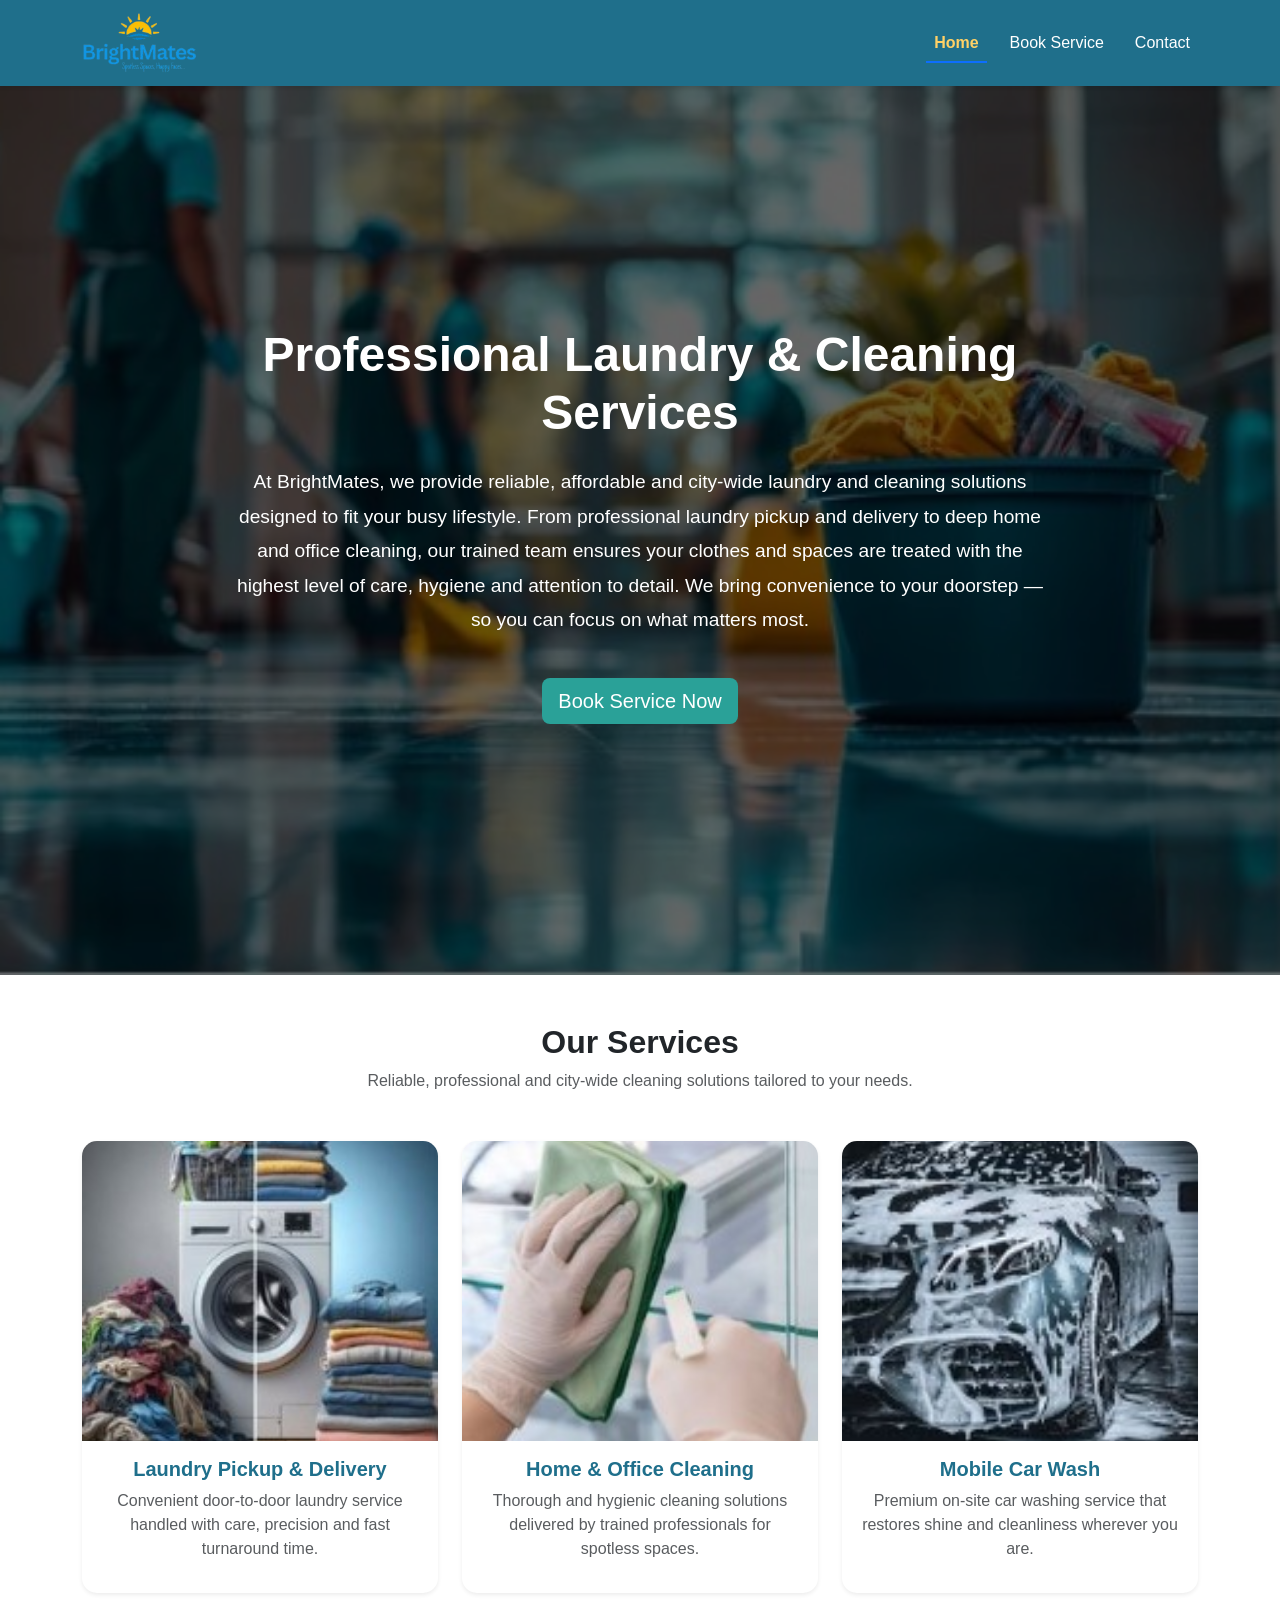
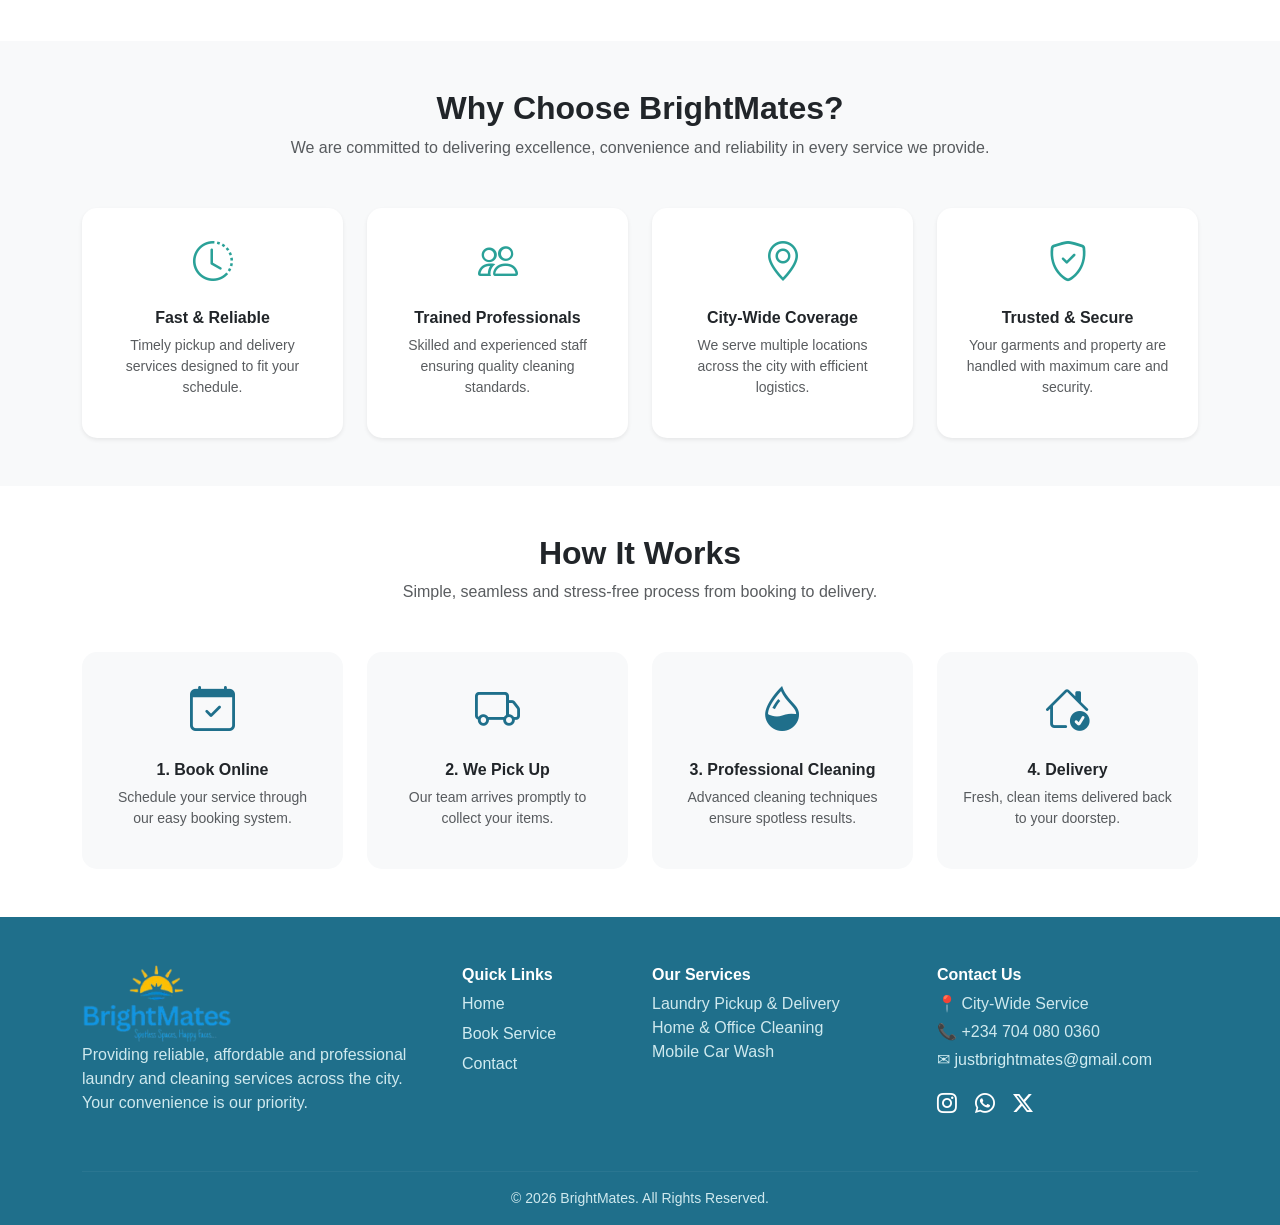
<file: index.html>
<!DOCTYPE html>
<html lang="en">
<head>
    <meta charset="UTF-8">
    <meta name="viewport" content="width=device-width, initial-scale=1.0">
    <title>BrightMates | Professional Cleaning Services</title>
    <link rel="stylesheet" href="https://cdn.jsdelivr.net/npm/bootstrap@5.3.8/dist/css/bootstrap.min.css">
    <link rel="stylesheet" href="https://cdn.jsdelivr.net/npm/bootstrap-icons@1.11.1/font/bootstrap-icons.css">
    <link rel="stylesheet" href="style.css">
    <link rel="stylesheet" href="home.css">
    <link href="https://unpkg.com/aos@2.3.4/dist/aos.css" rel="stylesheet">
</head>

<body>
    <nav class='navbar navbar-expand-lg navbar-light bg-light shadow-sm fixed-top' data-aos="fade-down">
        <div class="container">
            <a class="navbar-brand" href="index.html">
                <img src="multimedia/WhatsApp_Image_2026-02-17_at_8.53.55_AM-removebg-preview.png" alt="BrightMates Logo" class="logo-img">
            </a>

            <button class="navbar-toggler" type="button" data-bs-toggle="collapse" data-bs-target="#navbarNav">
                <span class="navbar-toggler-icon"></span>
            </button>

            <div class="collapse navbar-collapse" id="navbarNav">
                <ul class="navbar-nav ms-auto">
                    <li class="nav-item">
                        <a class="nav-link " href="index.html">Home</a>
                    </li>
                    <li class="nav-item">
                        <a class="nav-link" href="book.html">Book Service</a>
                    </li>
                    <li class="nav-item">
                        <a class="nav-link" href="contact.html">Contact</a>
                    </li>
                </ul>
            </div>
        </div>
    </nav>


    <!-- ================= HERO SECTION ================= -->
    <section class="hero-section d-flex align-items-center">
        <div class="overlay"></div>
    
        <div class="container text-center hero-content" data-aos="fade-down"
        data-aos-duration="1000">
            <h1 class="display-4 fw-bold" data-aos="fade-down" data-aos-delay="0">
                Professional Laundry & Cleaning Services
            </h1>
    
            <p class="lead mt-4" data-aos="fade-down" data-aos-delay="200">
                At BrightMates, we provide reliable, affordable and city-wide laundry and cleaning 
                solutions designed to fit your busy lifestyle. From professional laundry pickup 
                and delivery to deep home and office cleaning, our trained team ensures your 
                clothes and spaces are treated with the highest level of care, hygiene and attention 
                to detail. We bring convenience to your doorstep — so you can focus on what matters most.
            </p>
    
            <a href="book.html" class="btn btn-primary btn-lg mt-4" data-aos="fade-up" data-aos-delay="400">
                Book Service Now
            </a>
        </div>
    </section>


    <!-- ================= SERVICES SECTION ================= -->
    <section class="services py-5">
        <div class="container">
            <div class="text-center mb-5">
                <h2 class="fw-bold">Our Services</h2>
                <p class="text-muted">
                    Reliable, professional and city-wide cleaning solutions tailored to your needs.
                </p>
            </div>
    
            <div class="row g-4">
                <div class="col-md-4">
                    <div class="card service-card h-100 shadow-sm">
                        <img src="multimedia/Screenshot 2026-02-16 182907.jpg" class="card-img-top" alt="Laundry Service">
                        <div class="card-body text-center">
                            <h5 class="fw-bold">Laundry Pickup & Delivery</h5>
                            <p class="text-muted">
                                Convenient door-to-door laundry service handled with care,
                                precision and fast turnaround time.
                            </p>
                        </div>
                    </div>
                </div>
    
                <div class="col-md-4">
                    <div class="card service-card h-100 shadow-sm">
                        <img src="multimedia/Screenshot 2026-02-16 182825.jpg" class="card-img-top" alt="Cleaning Service">
                        <div class="card-body text-center">
                            <h5 class="fw-bold">Home & Office Cleaning</h5>
                            <p class="text-muted">
                                Thorough and hygienic cleaning solutions delivered by
                                trained professionals for spotless spaces.
                            </p>
                        </div>
                    </div>
                </div>
    
                <div class="col-md-4">
                    <div class="card service-card h-100 shadow-sm">
                        <img src="multimedia/Screenshot 2026-02-16 185838.jpg" class="card-img-top" alt="Car Wash">
                        <div class="card-body text-center">
                            <h5 class="fw-bold">Mobile Car Wash</h5>
                            <p class="text-muted">
                                Premium on-site car washing service that restores
                                shine and cleanliness wherever you are.
                            </p>
                        </div>
                    </div>
                </div>
            </div>
        </div>
    </section>

    <!-- ================= WHY CHOOSE US ================= -->
<section class="why-choose-us py-5">
    <div class="container">
        <div class="text-center mb-5">
            <h2 class="fw-bold">Why Choose BrightMates?</h2>
            <p class="text-muted">
                We are committed to delivering excellence, convenience and reliability 
                in every service we provide.
            </p>
        </div>

        <div class="row g-4">

            <div class="col-md-3">
                <div class="feature-box text-center p-4 shadow-sm h-100">
                    <div class="icon mb-3">
                        <i class="bi bi-clock-history"></i>
                    </div>
                    <h6 class="fw-bold">Fast & Reliable</h6>
                    <p class="text-muted small">
                        Timely pickup and delivery services designed to fit your schedule.
                    </p>
                </div>
            </div>

            <div class="col-md-3">
                <div class="feature-box text-center p-4 shadow-sm h-100">
                    <div class="icon mb-3">
                        <i class="bi bi-people"></i>
                    </div>
                    <h6 class="fw-bold">Trained Professionals</h6>
                    <p class="text-muted small">
                        Skilled and experienced staff ensuring quality cleaning standards.
                    </p>
                </div>
            </div>

            <div class="col-md-3">
                <div class="feature-box text-center p-4 shadow-sm h-100">
                    <div class="icon mb-3">
                        <i class="bi bi-geo-alt"></i>
                    </div>
                    <h6 class="fw-bold">City-Wide Coverage</h6>
                    <p class="text-muted small">
                        We serve multiple locations across the city with efficient logistics.
                    </p>
                </div>
            </div>

            <div class="col-md-3">
                <div class="feature-box text-center p-4 shadow-sm h-100">
                    <div class="icon mb-3">
                        <i class="bi bi-shield-check"></i>
                    </div>
                    <h6 class="fw-bold">Trusted & Secure</h6>
                    <p class="text-muted small">
                        Your garments and property are handled with maximum care and security.
                    </p>
                </div>
            </div>

        </div>
    </div>
</section>

<!-- ================= HOW IT WORKS ================= -->
<section class="how-it-works py-5">
    <div class="container">
        <div class="text-center mb-5">
            <h2 class="fw-bold">How It Works</h2>
            <p class="text-muted">
                Simple, seamless and stress-free process from booking to delivery.
            </p>
        </div>

        <div class="row g-4 text-center">

            <div class="col-md-3">
                <div class="step-box p-4 h-100">
                    <div class="step-icon mb-3">
                        <i class="bi bi-calendar-check"></i>
                    </div>
                    <h6 class="fw-bold">1. Book Online</h6>
                    <p class="text-muted small">
                        Schedule your service through our easy booking system.
                    </p>
                </div>
            </div>

            <div class="col-md-3">
                <div class="step-box p-4 h-100">
                    <div class="step-icon mb-3">
                        <i class="bi bi-truck"></i>
                    </div>
                    <h6 class="fw-bold">2. We Pick Up</h6>
                    <p class="text-muted small">
                        Our team arrives promptly to collect your items.
                    </p>
                </div>
            </div>

            <div class="col-md-3">
                <div class="step-box p-4 h-100">
                    <div class="step-icon mb-3">
                        <i class="bi bi-droplet-half"></i>
                    </div>
                    <h6 class="fw-bold">3. Professional Cleaning</h6>
                    <p class="text-muted small">
                        Advanced cleaning techniques ensure spotless results.
                    </p>
                </div>
            </div>

            <div class="col-md-3">
                <div class="step-box p-4 h-100">
                    <div class="step-icon mb-3">
                        <i class="bi bi-house-check"></i>
                    </div>
                    <h6 class="fw-bold">4. Delivery</h6>
                    <p class="text-muted small">
                        Fresh, clean items delivered back to your doorstep.
                    </p>
                </div>
            </div>

        </div>
    </div>
</section>

<!-- ================= FOOTER ================= -->
<footer class='footer-section pt-5 pb-3' data-aos="fade-up">
    <div class="container">
        <div class="row">

            <!-- Company Info -->
            <div class="col-md-4 mb-4">
                <img src="multimedia/WhatsApp_Image_2026-02-17_at_8.53.55_AM-removebg-preview.png" alt="">
                <p class="text-muted">
                    Providing reliable, affordable and professional laundry 
                    and cleaning services across the city. 
                    Your convenience is our priority.
                </p>
            </div>

            <!-- Quick Links -->
            <div class="col-md-2 mb-4">
                <h6 class="fw-bold">Quick Links</h6>
                <ul class="list-unstyled">
                    <li><a href="index.html" class="footer-link">Home</a></li>
                    <li><a href="book.html" class="footer-link">Book Service</a></li>
                    <li><a href="contact.html" class="footer-link">Contact</a></li>
                </ul>
            </div>

            <!-- Services -->
            <div class="col-md-3 mb-4">
                <h6 class="fw-bold">Our Services</h6>
                <ul class="list-unstyled">
                    <li class="text-muted">Laundry Pickup & Delivery</li>
                    <li class="text-muted">Home & Office Cleaning</li>
                    <li class="text-muted">Mobile Car Wash</li>
                </ul>
            </div>

            <!-- Contact Info -->
            <div class="col-md-3 mb-4">
                <h6 class="fw-bold">Contact Us</h6>
                <p class="text-muted mb-1">📍 City-Wide Service</p>
                <p class="text-muted mb-1">📞 +234 704 080 0360</p>
                <p class="text-muted">
                    <a href="https://mail.google.com/mail/?view=cm&fs=1&to=brightmatescleaning@gmail.com&su=Service%20Inquiry&body=Hello..."
                       target="_blank"
                       class="footer-link">
                        ✉ justbrightmates@gmail.com
                    </a>
                </p>
                

                <div class="social-icons mt-2">
                    <!-- <a href="https://instagram.com/brightmatescleaning" target="_blank">
                        <i class="bi bi-facebook"></i>
                    </a> -->
                    <a href="https://instagram.com/brightmatescleaning" target="_blank">
                        <i class="bi bi-instagram"></i>
                    </a>
                    <a href="https://wa.me/2347040800360?text=Hello%20my %20name%20is___%20I%20would%20like%20to%20make%20an%20inquiry%20about%20___" target="_blank">
                        <i class="bi bi-whatsapp"></i>
                    </a>
                    <a href="https://twitter.com/BrightMatesCS" target="_blank" rel="noopener noreferrer">
                        <i class="bi bi-twitter-x"></i> 
                    </a>
                    
                </div>
            </div>

        </div>

        <hr>

        <div class="text-center">
            <p class="text-muted small mb-0">
                © 2026 BrightMates. All Rights Reserved.
            </p>
        </div>
    </div>
</footer>
    
    <script src="https://unpkg.com/aos@2.3.4/dist/aos.js"></script>
    <script src="style.js"></script>
    <script src="https://cdn.jsdelivr.net/npm/@popperjs/core@2.11.8/dist/umd/popper.min.js" integrity="sha384-I7E8VVD/ismYTF4hNIPjVp/Zjvgyol6VFvRkX/vR+Vc4jQkC+hVqc2pM8ODewa9r" crossorigin="anonymous"></script>
    <script src="https://cdn.jsdelivr.net/npm/bootstrap@5.3.8/dist/js/bootstrap.min.js" integrity="sha384-G/EV+4j2dNv+tEPo3++6LCgdCROaejBqfUeNjuKAiuXbjrxilcCdDz6ZAVfHWe1Y" crossorigin="anonymous"></script>
</body>
</html>
</file>
<file: style.css>
/* Navbar Logo */
.logo-img {
    height: 60px;   /* Adjust this value */
    width: auto;
    transition: transform 0.3s ease;
}
.navbar {
    background-color: #1f6f8b !important;
}

.nav-link {
    color: #ffffff !important;
    margin-left: 15px;
}

.nav-link:hover {
    color: #ffd166 !important;
}
.navbar {
    box-shadow: 0 2px 10px rgba(0,0,0,0.05);
}
.nav-link {
    position: relative;
    transition: color 0.3s ease;
}

.nav-link::after {
    content: "";
    position: absolute;
    width: 0%;
    height: 2px;
    left: 0;
    bottom: 0;
    background-color: #0d6efd; /* your primary color */
    transition: width 0.3s ease;
}

.nav-link:hover::after {
    width: 100%;
}

.logo-img:hover {
    transform: scale(1.05);
}

.navbar {
    transition: all 0.3s ease;
}

.navbar-scrolled {
    box-shadow: 0 8px 20px rgba(0,0,0,0.08);
}
.nav-link.active {
    color: #ffd166 !important;
    font-weight: 600;
}

.nav-link.active::after {
    width: 100%;
}


body {
    font-family: Arial, Helvetica, sans-serif;
    padding-top: 75px;
    overflow-x: hidden;
}

.navbar-brand {
    color: #1f6f8b !important;
}

.btn-primary {
    background-color: #2aa198;
    border: none;
}

.btn-primary:hover {
    background-color: #1f6f8b;
}

/* ================= FOOTER ================= */

.footer-section {
    background-color: #1f6f8b;
    color: #ffffff;
}

.footer-section h6 {
    color: #ffffff;
}

.footer-section img{
    width: 150px;
}
.footer-link {
    color: #d1ecf1;
    text-decoration: none;
    display: block;
    margin-bottom: 6px;
}

.footer-link:hover {
    color: #ffffff;
}

.footer-section .text-muted {
    color: #cfe9ee !important;
}

.social-icons i {
    font-size: 20px;
    color: #ffffff;
    transition: color 0.3s ease;
}

.bi-instagram:hover {
    color: #E4405F;
}

.bi-whatsapp:hover {
    color: #25D366;
}


.footer-section hr {
    border-color: rgba(255,255,255,0.2);
}
.social-icons {
    display: flex;
    gap: 18px;
}


/* ================= RESPONSIVE ================= */

/* Tablets */
@media (max-width: 992px) {

    .navbar {
        padding: 10px 0;
    }

    .hero-title {
        font-size: 2rem;
    }

    .hero-subtext {
        font-size: 0.95rem;
    }

    .footer-section {
        text-align: center;
    }

    .footer-section .row > div {
        margin-bottom: 30px;
    }

    .footer-section .social-icons {
        display: flex;
        justify-content: center;
        gap: 15px;
        margin-top: 15px;
    }
}

/* Mobile */
@media (max-width: 768px) {

    h1 {
        font-size: 1.8rem;
    }

    h4 {
        font-size: 1.2rem;
    }

    .card {
        padding: 20px !important;
    }

    .btn-primary {
        padding: 12px;
    }
    .footer-section {
        text-align: center;
    }

    .footer-section .social-icons {
        display: flex;
        justify-content: center;
        gap: 15px;
        margin-top: 15px;
    }
}

/* Small phones */
@media (max-width: 480px) {

    /* body {
        padding-top: 80px;
    } */
    .hero-title {
        font-size: 1.6rem;
    }

    .hero-subtext {
        font-size: 0.9rem;
    }

}
</file>
<file: home.css>
/* ================= HERO SECTION ================= */
.hero-section {
    position: relative;
    background: url("multimedia/Screenshot\ 2026-02-17\ 080832.jpg") center center/cover no-repeat;
    min-height: 100vh;
    display: flex;
    align-items: center;
    justify-content: center;
    padding: 80px 20px;
}

/* Dark overlay for readability */
.overlay {
    position: absolute;
    top: 0;
    left: 0;
    width: 100%;
    height: 100%;
    background-color: rgba(0, 0, 0, 0.6);
}

/* Content should sit above overlay */
.hero-content {
    position: relative;
    z-index: 2;
    color: #ffffff;
    max-width: 850px;
}

/* Headline styling */
.hero-section h1 {
    font-size: 3rem;
}

/* Bigger paragraph */
.hero-section .lead {
    font-size: 1.2rem;
    line-height: 1.8;
}

.services h5{
    color: #1f6f8b;
    font-weight: bold;
}

/* Service Cards */

.service-card {
    border: none;
    border-radius: 15px;
    overflow: hidden;
    transition: transform 0.3s ease, box-shadow 0.3s ease;
}

.service-card img {
    height: 300px;
    object-fit: cover;
}

.service-card:hover {
    transform: translateY(-8px);
    box-shadow: 0 10px 25px rgba(0,0,0,0.1);
}

/* ================= WHY CHOOSE US ================= */

.why-choose-us {
    background-color: #f8f9fa;
}

.feature-box {
    border-radius: 15px;
    transition: all 0.3s ease;
    background-color: #ffffff;
    box-shadow: 0 12px 30px rgba(0,0,0,0.08);
}

.feature-box .icon i {
    font-size: 40px;
    color: #2aa198; /* brand teal */
}

/* ================= HOW IT WORKS ================= */

.how-it-works {
    background-color: #ffffff;
}

.step-box {
    border-radius: 15px;
    transition: all 0.3s ease;
    background-color: #f8f9fa;
}

.step-icon i {
    font-size: 45px;
    color: #1f6f8b; /* brand blue */
}


/* Mobile */
@media (max-width: 768px) {

    .hero-title {
        font-size: 1.6rem;
    }

    .hero-subtext {
        font-size: 0.95rem;
    }

}

/* Small phones */
@media (max-width: 375px) {

    .hero-section h1 {
        font-size: 2.5rem;
    }
    .hero-title {
        font-size: 1.2rem;
    }

    .hero-subtext {
        font-size: 0.85rem;
    }
}
</file>
